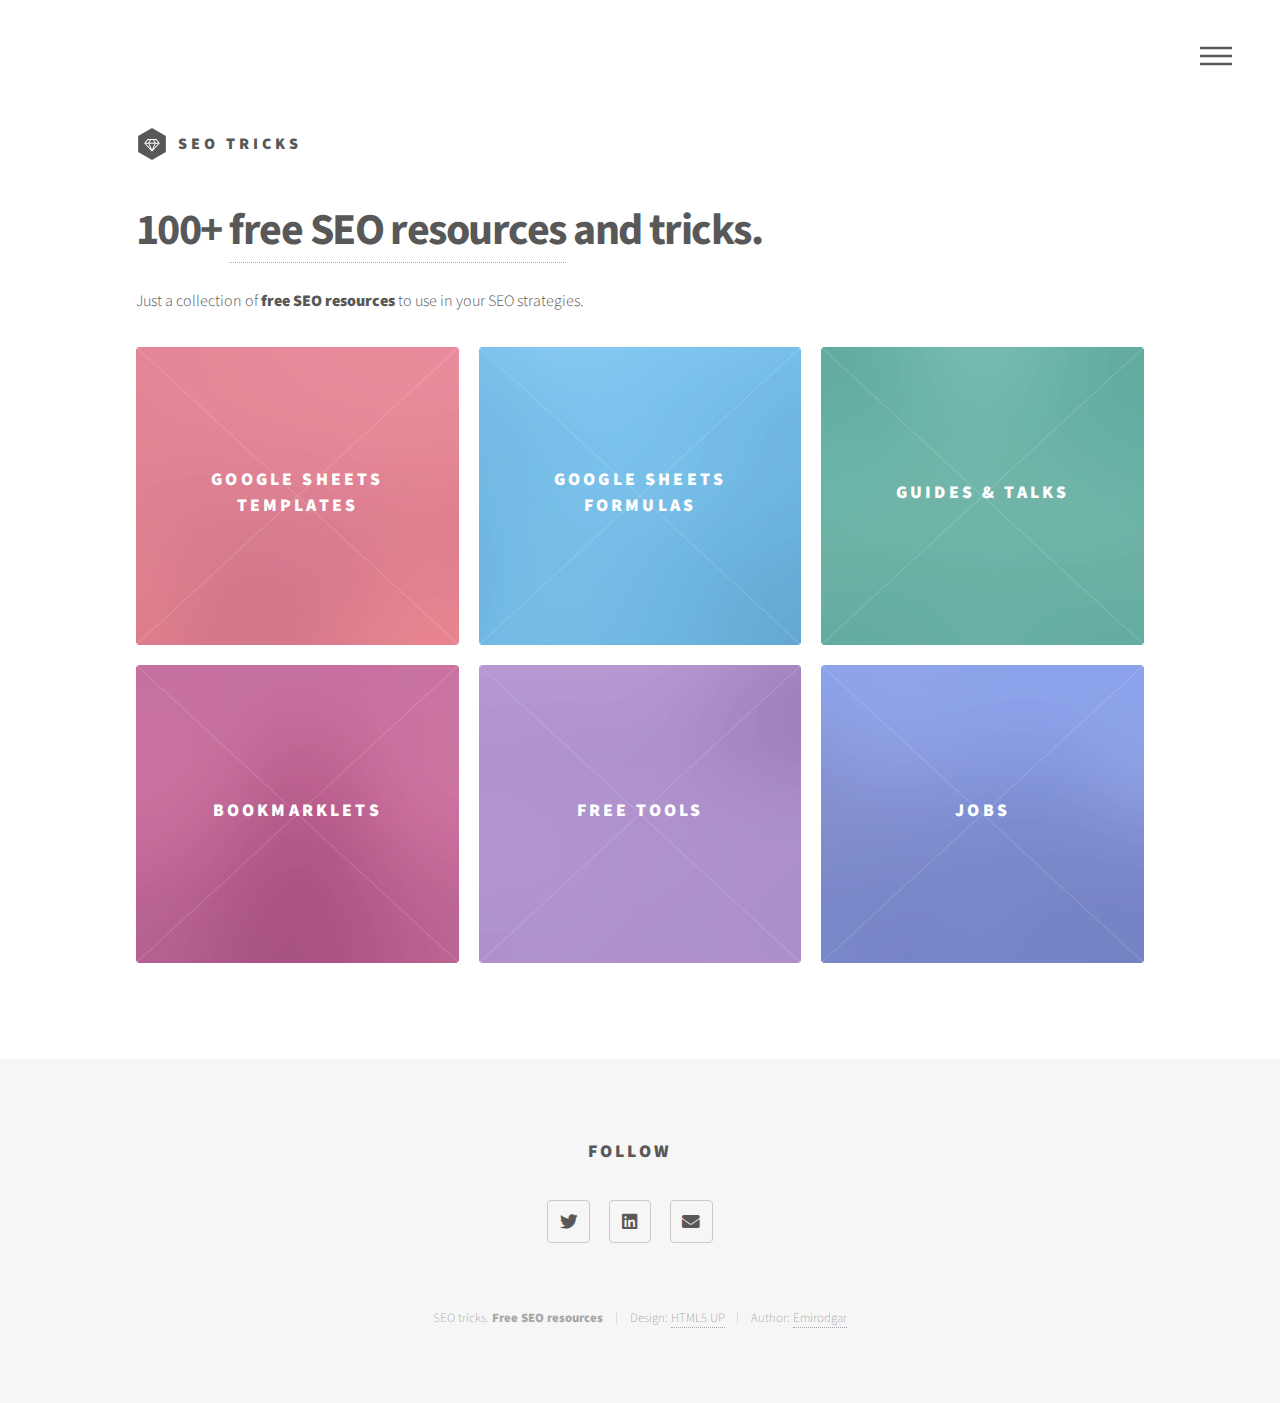
<file: index.html>
<!DOCTYPE HTML>
<!--
	Phantom by HTML5 UP
	html5up.net | @ajlkn
	Free for personal and commercial use under the CCA 3.0 license (html5up.net/license)
-->
<html>
	<head>
		<title>Free SEO resources - SEO tricks</title>
		<meta charset="utf-8" />
		<meta name="viewport" content="width=device-width, initial-scale=1, user-scalable=no" />
		<link rel="stylesheet" href="assets/css/main.css" />
		<noscript><link rel="stylesheet" href="assets/css/noscript.css" /></noscript>
		<link rel="icon" href="images/favicon.png">
		<link rel="canonical" href="https://allseotricks.com" />
	</head>
	<body class="is-preload">
			<div id="wrapper">
					<header id="header">
						<div class="inner">
								<a href="https://allseotricks.com/" class="logo">
									<span class="symbol"><img src="images/logo.svg" alt="" /></span><span class="title">SEO tricks</span>
								</a>
								<nav>
									<ul>
										<li><a href="#menu">Menu</a></li>
									</ul>
								</nav>

						</div>
					</header>

				<!-- Menu -->
					<nav id="menu">
						<h2>Menu</h2>
						<ul>
							<li><a href="https://allseotricks.com/">Home</a></li>
							<li><a href="">Bookmarklets</a></li>
							<li><a href="/templates">Templates</a></li>
							<li><a href="/formulas">Formulas</a></li>
							<li><a href="/guides-and-talks">Guides & Talks</a></li>
							<li><a href="">Tools</a></li>
						</ul>
					</nav>

				<!-- Main -->
					<div id="main">
						<div class="inner">
							<header>
								<h1>100+ <a href="https://allseotricks.com">free SEO resources</a> and tricks.</h1>
								<p>Just a collection of <strong>free SEO resources</strong> to use in your SEO strategies.</p>
							</header>
							<section class="tiles">
								<article class="style1">
									<span class="image">
										<img src="images/pic01.jpg" alt="" />
									</span>
									<a href="/templates">
										<h2>Google Sheets templates</h2>
										<div class="content">
											<p>Google sheets SEO templates ready to be used in any digital project.</p>
										</div>
									</a>
								</article>
								<article class="style2">
									<span class="image">
										<img src="images/pic02.jpg" alt="" />
									</span>
									<a href="formulas">
										<h2>Google Sheets formulas</h2>
										<div class="content">
											<p>Get the most out of your spreadsheets with these formulas.</p>
										</div>
									</a>
								</article>
								<article class="style3">
									<span class="image">
										<img src="images/pic03.jpg" alt="" />
									</span>
									<a href="/guides-and-talks">
										<h2>Guides & Talks</h2>
										<div class="content">
											<p>A great compilation of guides & talks from professional SEOs.</p>
										</div>
									</a>
								</article>
								<article class="style4">
									<span class="image">
										<img src="images/pic04.jpg" alt="" />
									</span>
									<a href="">
										<h2>Bookmarklets</h2>
										<div class="content">
											<p>Sed nisl arcu euismod sit amet nisi lorem etiam dolor veroeros et feugiat.</p>
										</div>
									</a>
								</article>
								<article class="style5">
									<span class="image">
										<img src="images/pic05.jpg" alt="" />
									</span>
									<a href="">
										<h2>Free Tools</h2>
										<div class="content">
											<p>Sed nisl arcu euismod sit amet nisi lorem etiam dolor veroeros et feugiat.</p>
										</div>
									</a>
								</article>
								<article class="style6">
									<span class="image">
										<img src="images/pic06.jpg" alt="" />
									</span>
									<a href="">
										<h2>Jobs</h2>
										<div class="content">
											<p>Sed nisl arcu euismod sit amet nisi lorem etiam dolor veroeros et feugiat.</p>
										</div>
									</a>
								</article>
							</section>
						</div>
					</div>

				<!-- Footer -->
					<footer id="footer">
						<div class="inner">
							<section>
								<h2>Follow</h2>
								<ul class="icons">
									<li><a target="_blank" href="https://twitter.com/emirodgar" class="icon brands style2 fa-twitter"><span class="label">Twitter</span></a></li>
									<li><a target="_blank" href="https://es.linkedin.com/in/emirodgar" class="icon brands style2 fa-linkedin"><span class="label">linkedIn</span></a></li>
									<li><a href="mailto:hola@emirodgar.com" class="icon solid style2 fa-envelope"><span class="label">Email</span></a></li>
								</ul>
							</section>
							<ul class="copyright">
								<li> SEO tricks. <b>Free SEO resources</b> </li><li>Design: <a href="http://html5up.net">HTML5 UP</a> <li>Author: <a href="https://emirodgar.com">Emirodgar</a></li>
							</ul>
						</div>
					</footer>

			</div>

		<!-- Scripts -->
			<script src="assets/js/jquery.min.js"></script>
			<script src="assets/js/browser.min.js"></script>
			<script src="assets/js/breakpoints.min.js"></script>
			<script src="assets/js/util.js"></script>
			<script src="assets/js/main.js"></script>

	</body>
</html>
</file>
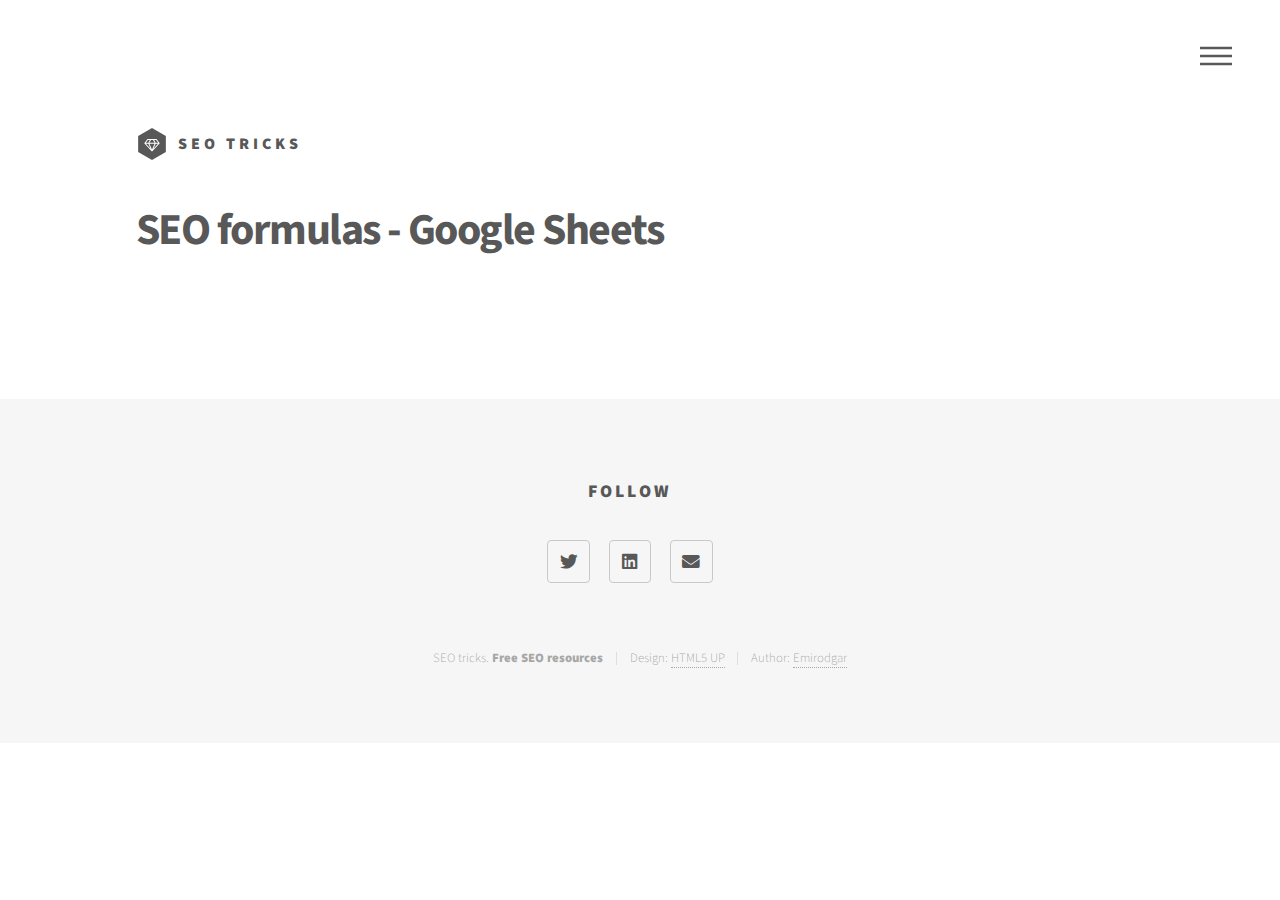
<file: formulas.html>
<!DOCTYPE HTML>
<!--
	Phantom by HTML5 UP
	html5up.net | @ajlkn
	Free for personal and commercial use under the CCA 3.0 license (html5up.net/license)
-->
<html>
	<head>
		<title>SEO formulas - Google Sheet | Free SEO resources</title>
		<meta charset="utf-8" />
		<meta name="viewport" content="width=device-width, initial-scale=1, user-scalable=no" />
		<link rel="stylesheet" href="assets/css/main.css" />
		<noscript><link rel="stylesheet" href="assets/css/noscript.css" /></noscript>
		<link rel="icon" href="images/favicon.png">
		<link rel="canonical" href="https://allseotricks.com/formulas" />
		<script
  src="https://code.jquery.com/jquery-3.4.1.min.js"
  integrity="sha256-CSXorXvZcTkaix6Yvo6HppcZGetbYMGWSFlBw8HfCJo="
  crossorigin="anonymous"></script>
		<script>

		var json = "https://allseotricks.com/json/formulas.json";

		$.getJSON(json, function(data) {

		    var entry = data.feed.entry;
		    $(entry).each(function(){
			    $('.results').append('<h2>'+this.title.$t+'</h2><p>'+this.gsx$description.$t+'</p><pre><code>'+this.gsx$rule.$t+'</code></pre>');
			});
		 });

		</script>
	</head>
	<body class="is-preload">
		<!-- Wrapper -->
			<div id="wrapper">

				<!-- Header -->
					<header id="header">
						<div class="inner">

							<!-- Logo -->
								<a href="https://allseotricks.com" class="logo">
									<span class="symbol"><img src="images/logo.svg" alt="" /></span><span class="title">SEO TRICKS</span>
								</a>

							<!-- Nav -->
								<nav>
									<ul>
										<li><a href="#menu">Menu</a></li>
									</ul>
								</nav>

						</div>
					</header>

				<!-- Menu -->
					<nav id="menu">
						<h2>Menu</h2>
						<ul>
							<li><a href="https://allseotricks.com/">Home</a></li>
							<li><a href="">Bookmarklets</a></li>
							<li><a href="/templates">Templates</a></li>
							<li><a href="/formulas">Formulas</a></li>
							<li><a href="/guides-and-talks">Guides & Talks</a></li>
							<li><a href="">Tools</a></li>
						</ul>
					</nav>

				<!-- Main -->
					<div id="main">
						<div class="inner">
							<h1>SEO formulas - Google Sheets</h1>
							<div class="results"></div>
						</div>
					</div>

				<!-- Footer -->
					<footer id="footer">
						<div class="inner">
							<section>
								<h2>Follow</h2>
								<ul class="icons">
									<li><a target="_blank" href="https://twitter.com/emirodgar" class="icon brands style2 fa-twitter"><span class="label">Twitter</span></a></li>
									<li><a target="_blank" href="https://es.linkedin.com/in/emirodgar" class="icon brands style2 fa-linkedin"><span class="label">linkedIn</span></a></li>
									<li><a href="mailto:hola@emirodgar.com" class="icon solid style2 fa-envelope"><span class="label">Email</span></a></li>
								</ul>
							</section>
							<ul class="copyright">
								<li> SEO tricks. <b>Free SEO resources</b> </li><li>Design: <a href="http://html5up.net">HTML5 UP</a> <li>Author: <a href="https://emirodgar.com">Emirodgar</a></li>
							</ul>
						</div>
					</footer>

			</div>

		<!-- Scripts -->
			<script src="assets/js/jquery.min.js"></script>
			<script src="assets/js/browser.min.js"></script>
			<script src="assets/js/breakpoints.min.js"></script>
			<script src="assets/js/util.js"></script>
			<script src="assets/js/main.js"></script>

	</body>
</html>
</file>
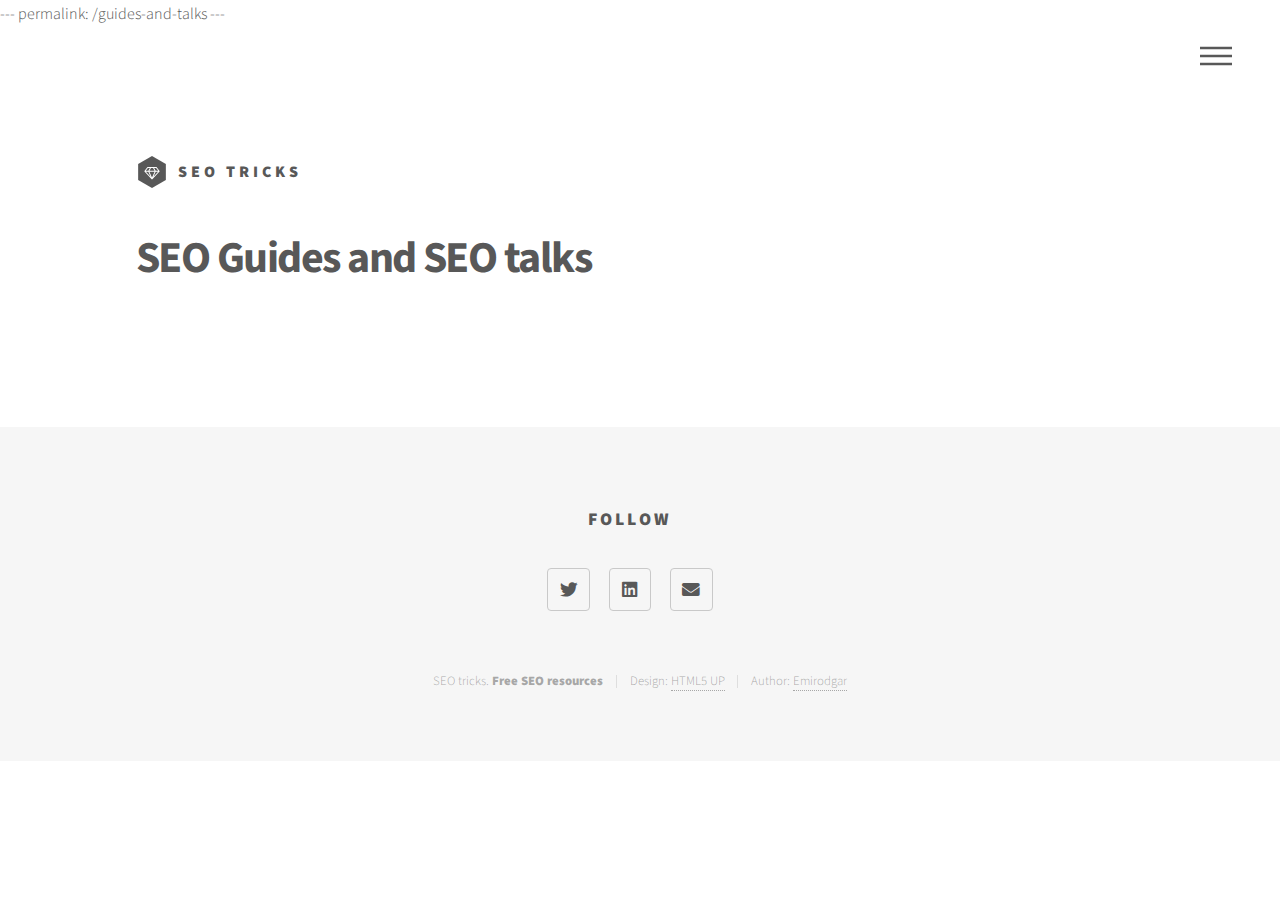
<file: guides.html>
---
permalink: /guides-and-talks
---

<!DOCTYPE HTML>
<html>
	<head>
		<title>SEO Guides and SEO talks | Free SEO resources</title>
		<meta charset="utf-8" />
		<meta name="viewport" content="width=device-width, initial-scale=1, user-scalable=no" />
		<link rel="stylesheet" href="assets/css/main.css" />
		<noscript><link rel="stylesheet" href="assets/css/noscript.css" /></noscript>
		<link rel="icon" href="images/favicon.png">
		<link rel="canonical" href="https://allseotricks.com/guides-and-talks" />
		<script
  src="https://code.jquery.com/jquery-3.4.1.min.js"
  integrity="sha256-CSXorXvZcTkaix6Yvo6HppcZGetbYMGWSFlBw8HfCJo="
  crossorigin="anonymous"></script>
  		<script>

		var json = "https://allseotricks.com/json/guides-talks.json";

		$.getJSON(json, function(data) {

		    var entry = data.feed.entry;
		    $(entry).each(function(){
			    $('.results').append('<h2>'+this.title.$t+'</h2><p>'+this.gsx$description.$t+'</p><p><b>'+this.gsx$author.$t+'</b> - '+this.gsx$date.$t+'</p><ul class="actions"><li><a target="_blank" rel="noopener" href='+this.gsx$link.$t+' class="button small">Link</a></li></ul><hr>');
			});
		 });

		</script>
  		<link rel="icon" href="images/favicon.png">
	</head>
	<body class="is-preload">
		<!-- Wrapper -->
			<div id="wrapper">

				<!-- Header -->
					<header id="header">
						<div class="inner">

							<!-- Logo -->
								<a href="https://allseotricks.com" class="logo">
									<span class="symbol"><img src="images/logo.svg" alt="" /></span><span class="title">SEO TRICKS</span>
								</a>

							<!-- Nav -->
								<nav>
									<ul>
										<li><a href="#menu">Menu</a></li>
									</ul>
								</nav>

						</div>
					</header>

				<!-- Menu -->
					<nav id="menu">
						<h2>Menu</h2>
						<ul>
							<li><a href="https://allseotricks.com/">Home</a></li>
							<li><a href="">Bookmarklets</a></li>
							<li><a href="/templates">Templates</a></li>
							<li><a href="/formulas">Formulas</a></li>
							<li><a href="/guides-and-talks">Guides & Talks</a></li>
							<li><a href="">Tools</a></li>
						</ul>
					</nav>

				<!-- Main -->
					<div id="main">
						<div class="inner">
							<h1>SEO Guides and SEO talks</h1>
							<div class="results"></div>
						</div>
					</div>

				<!-- Footer -->
					<footer id="footer">
						<div class="inner">
							<section>
								<h2>Follow</h2>
								<ul class="icons">
									<li><a target="_blank" href="https://twitter.com/emirodgar" class="icon brands style2 fa-twitter"><span class="label">Twitter</span></a></li>
									<li><a target="_blank" href="https://es.linkedin.com/in/emirodgar" class="icon brands style2 fa-linkedin"><span class="label">linkedIn</span></a></li>
									<li><a href="mailto:hola@emirodgar.com" class="icon solid style2 fa-envelope"><span class="label">Email</span></a></li>
								</ul>
							</section>
							<ul class="copyright">
								<li> SEO tricks. <b>Free SEO resources</b> </li><li>Design: <a href="http://html5up.net">HTML5 UP</a> <li>Author: <a href="https://emirodgar.com">Emirodgar</a></li>
							</ul>
						</div>
					</footer>

			</div>

		<!-- Scripts -->
			<script src="assets/js/jquery.min.js"></script>
			<script src="assets/js/browser.min.js"></script>
			<script src="assets/js/breakpoints.min.js"></script>
			<script src="assets/js/util.js"></script>
			<script src="assets/js/main.js"></script>
	</body>
</html>
</file>
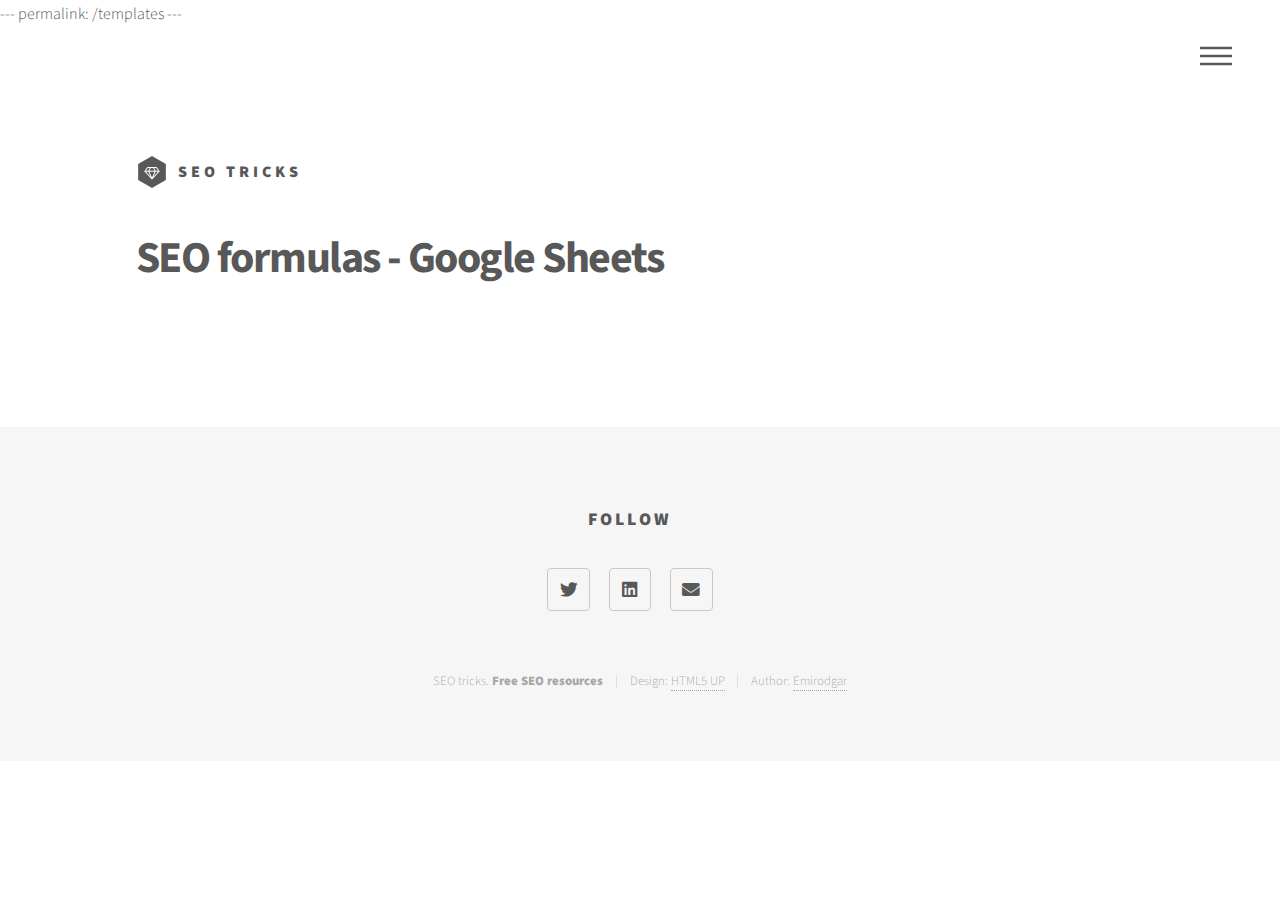
<file: templates.html>
---
permalink: /templates
---

<!DOCTYPE HTML>
<!--
	Phantom by HTML5 UP
	html5up.net | @ajlkn
	Free for personal and commercial use under the CCA 3.0 license (html5up.net/license)
-->
<html>
	<head>
		<title>SEO templates - Google Sheet | Free SEO resources</title>
		<meta charset="utf-8" />
		<meta name="viewport" content="width=device-width, initial-scale=1, user-scalable=no" />
		<link rel="stylesheet" href="assets/css/main.css" />
		<noscript><link rel="stylesheet" href="assets/css/noscript.css" /></noscript>
		<link rel="icon" href="images/favicon.png">
		<link rel="canonical" href="https://allseotricks.com/templates" />
		<script
  src="https://code.jquery.com/jquery-3.4.1.min.js"
  integrity="sha256-CSXorXvZcTkaix6Yvo6HppcZGetbYMGWSFlBw8HfCJo="
  crossorigin="anonymous"></script>
		<script>

		var json = "https://allseotricks.com/json/templates.json";

		$.getJSON(json, function(data) {

		    var entry = data.feed.entry;
		    $(entry).each(function(){
			    $('.results').append('<h2>'+this.title.$t+'</h2><p>'+this.gsx$description.$t+'</p><ul class="actions"><li><a target="_blank" rel="noopener" href='+this.gsx$link.$t+' class="button small">Link</a></li></ul><hr>');
			});
		 });

		</script>
	</head>
	<body class="is-preload">
		<!-- Wrapper -->
			<div id="wrapper">

				<!-- Header -->
					<header id="header">
						<div class="inner">

							<!-- Logo -->
								<a href="https://allseotricks.com" class="logo">
									<span class="symbol"><img src="images/logo.svg" alt="" /></span><span class="title">SEO TRICKS</span>
								</a>

							<!-- Nav -->
								<nav>
									<ul>
										<li><a href="#menu">Menu</a></li>
									</ul>
								</nav>

						</div>
					</header>

				<!-- Menu -->
					<nav id="menu">
						<h2>Menu</h2>
						<ul>
							<li><a href="https://allseotricks.com/">Home</a></li>
							<li><a href="">Bookmarklets</a></li>
							<li><a href="">Templates</a></li>
							<li><a href="/formulas">Formulas</a></li>
							<li><a href="/guides-and-talks">Guides & Talks</a></li>
							<li><a href="">Tools</a></li>
						</ul>
					</nav>

				<!-- Main -->
					<div id="main">
						<div class="inner">
							<h1>SEO formulas - Google Sheets</h1>
							<div class="results"></div>
						</div>
					</div>

				<!-- Footer -->
					<footer id="footer">
						<div class="inner">
							<section>
								<h2>Follow</h2>
								<ul class="icons">
									<li><a target="_blank" href="https://twitter.com/emirodgar" class="icon brands style2 fa-twitter"><span class="label">Twitter</span></a></li>
									<li><a target="_blank" href="https://es.linkedin.com/in/emirodgar" class="icon brands style2 fa-linkedin"><span class="label">linkedIn</span></a></li>
									<li><a href="mailto:hola@emirodgar.com" class="icon solid style2 fa-envelope"><span class="label">Email</span></a></li>
								</ul>
							</section>
							<ul class="copyright">
								<li> SEO tricks. <b>Free SEO resources</b> </li><li>Design: <a href="http://html5up.net">HTML5 UP</a> <li>Author: <a href="https://emirodgar.com">Emirodgar</a></li>
							</ul>
						</div>
					</footer>

			</div>

		<!-- Scripts -->
			<script src="assets/js/jquery.min.js"></script>
			<script src="assets/js/browser.min.js"></script>
			<script src="assets/js/breakpoints.min.js"></script>
			<script src="assets/js/util.js"></script>
			<script src="assets/js/main.js"></script>

	</body>
</html>
</file>
<file: assets/css/noscript.css>
/*
	Phantom by HTML5 UP
	html5up.net | @ajlkn
	Free for personal and commercial use under the CCA 3.0 license (html5up.net/license)
*/

/* Tiles */

	body.is-preload .tiles article {
		-moz-transform: none;
		-webkit-transform: none;
		-ms-transform: none;
		transform: none;
		opacity: 1;
	}
</file>
<file: assets/css/main.css>
@import url(fontawesome-all.min.css);
@import url("https://fonts.googleapis.com/css?family=Source+Sans+Pro:300,700,900");

/*
	Phantom by HTML5 UP
	html5up.net | @ajlkn
	Free for personal and commercial use under the CCA 3.0 license (html5up.net/license)
*/

html, body, div, span, applet, object,
iframe, h1, h2, h3, h4, h5, h6, p, blockquote,
pre, a, abbr, acronym, address, big, cite,
code, del, dfn, em, img, ins, kbd, q, s, samp,
small, strike, strong, sub, sup, tt, var, b,
u, i, center, dl, dt, dd, ol, ul, li, fieldset,
form, label, legend, table, caption, tbody,
tfoot, thead, tr, th, td, article, aside,
canvas, details, embed, figure, figcaption,
footer, header, hgroup, menu, nav, output, ruby,
section, summary, time, mark, audio, video {
	margin: 0;
	padding: 0;
	border: 0;
	font-size: 100%;
	font: inherit;
	vertical-align: baseline;}

article, aside, details, figcaption, figure,
footer, header, hgroup, menu, nav, section {
	display: block;}

body {
	line-height: 1;
}

ol, ul {
	list-style: none;
}

blockquote, q {
	quotes: none;
}

	blockquote:before, blockquote:after, q:before, q:after {
		content: '';
		content: none;
	}

table {
	border-collapse: collapse;
	border-spacing: 0;
}

body {
	-webkit-text-size-adjust: none;
}

mark {
	background-color: transparent;
	color: inherit;
}

input::-moz-focus-inner {
	border: 0;
	padding: 0;
}

input, select, textarea {
	-moz-appearance: none;
	-webkit-appearance: none;
	-ms-appearance: none;
	appearance: none;
}

/* Basic */

	@-ms-viewport {
		width: device-width;
	}

	body {
		-ms-overflow-style: scrollbar;
	}

	@media screen and (max-width: 480px) {

		html, body {
			min-width: 320px;
		}

	}

	html {
		box-sizing: border-box;
	}

	*, *:before, *:after {
		box-sizing: inherit;
	}

	body {
		background: #ffffff;
	}

		body.is-preload *, body.is-preload *:before, body.is-preload *:after {
			-moz-animation: none !important;
			-webkit-animation: none !important;
			-ms-animation: none !important;
			animation: none !important;
			-moz-transition: none !important;
			-webkit-transition: none !important;
			-ms-transition: none !important;
			transition: none !important;
		}

/* Type */

	body, input, select, textarea {
		color: #585858;
		font-family: "Source Sans Pro", Helvetica, sans-serif;
		font-size: 16pt;
		font-weight: 300;
		line-height: 1.75;
	}

		@media screen and (max-width: 1680px) {

			body, input, select, textarea {
				font-size: 14pt;
			}

		}

		@media screen and (max-width: 1280px) {

			body, input, select, textarea {
				font-size: 12pt;
			}

		}

	a {
		-moz-transition: border-bottom-color 0.2s ease, color 0.2s ease;
		-webkit-transition: border-bottom-color 0.2s ease, color 0.2s ease;
		-ms-transition: border-bottom-color 0.2s ease, color 0.2s ease;
		transition: border-bottom-color 0.2s ease, color 0.2s ease;
		text-decoration: none;
		color: #585858;
		border-bottom: dotted 1px rgba(88, 88, 88, 0.5);
	}

		a:hover {
			border-bottom-color: transparent;
			color: #f2849e !important;
		}

	strong, b {
		font-weight: 900;
	}

	em, i {
		font-style: italic;
	}

	p {
		margin: 0 0 2em 0;
	}

	h1 {
		font-size: 2.75em;
		font-weight: 700;
		line-height: 1.3;
		margin: 0 0 1em 0;
		letter-spacing: -0.035em;
	}

		h1 a {
			color: inherit;
		}

		@media screen and (max-width: 736px) {

			h1 {
				font-size: 2em;
				margin: 0 0 1em 0;
			}

		}

		@media screen and (max-width: 360px) {

			h1 {
				font-size: 1.75em;
			}

		}

	h2, h3, h4, h5, h6 {
		font-weight: 900;
		line-height: 1.5;
		margin: 0 0 2em 0;
		text-transform: uppercase;
		letter-spacing: 0.18em;
	}

		h2 a, h3 a, h4 a, h5 a, h6 a {
			color: inherit;
		}

	h2 {
		font-size: 1.1em;
	}

	h3 {
		font-size: 1em;
	}

	h4 {
		font-size: 0.8em;
	}

	h5 {
		font-size: 0.8em;
	}

	h6 {
		font-size: 0.8em;
	}

	@media screen and (max-width: 980px) {

		h1 br, h2 br, h3 br, h4 br, h5 br, h6 br {
			display: none;
		}

	}

	@media screen and (max-width: 736px) {

		h2 {
			font-size: 1em;
		}

		h3 {
			font-size: 0.8em;
		}

	}

	sub {
		font-size: 0.8em;
		position: relative;
		top: 0.5em;
	}

	sup {
		font-size: 0.8em;
		position: relative;
		top: -0.5em;
	}

	blockquote {
		border-left: solid 4px #c9c9c9;
		font-style: italic;
		margin: 0 0 2em 0;
		padding: 0.5em 0 0.5em 2em;
	}

	code {
		background: rgba(144, 144, 144, 0.075);
		border-radius: 4px;
		border: solid 1px #c9c9c9;
		font-family: "Courier New", monospace;
		font-size: 0.9em;
		margin: 0 0.25em;
		padding: 0.25em 0.65em;
	}

	pre {
		-webkit-overflow-scrolling: touch;
		font-family: "Courier New", monospace;
		font-size: 0.9em;
		margin: 0 0 2em 0;
	}

		pre code {
			display: block;
			line-height: 1.75;
			padding: 1em 1.5em;
			overflow-x: auto;
		}

	hr {
		border: 0;
		border-bottom: solid 1px #c9c9c9;
		margin: 2em 0;
	}

		hr.major {
			margin: 3em 0;
		}

	.align-left {
		text-align: left;
	}

	.align-center {
		text-align: center;
	}

	.align-right {
		text-align: right;
	}

/* Row */

	.row {
		display: flex;
		flex-wrap: wrap;
		box-sizing: border-box;
		align-items: stretch;
	}

		.row > * {
			box-sizing: border-box;
		}

		.row.gtr-uniform > * > :last-child {
			margin-bottom: 0;
		}

		.row.aln-left {
			justify-content: flex-start;
		}

		.row.aln-center {
			justify-content: center;
		}

		.row.aln-right {
			justify-content: flex-end;
		}

		.row.aln-top {
			align-items: flex-start;
		}

		.row.aln-middle {
			align-items: center;
		}

		.row.aln-bottom {
			align-items: flex-end;
		}

		.row > .imp {
			order: -1;
		}

		.row > .col-1 {
			width: 8.33333%;
		}

		.row > .off-1 {
			margin-left: 8.33333%;
		}

		.row > .col-2 {
			width: 16.66667%;
		}

		.row > .off-2 {
			margin-left: 16.66667%;
		}

		.row > .col-3 {
			width: 25%;
		}

		.row > .off-3 {
			margin-left: 25%;
		}

		.row > .col-4 {
			width: 33.33333%;
		}

		.row > .off-4 {
			margin-left: 33.33333%;
		}

		.row > .col-5 {
			width: 41.66667%;
		}

		.row > .off-5 {
			margin-left: 41.66667%;
		}

		.row > .col-6 {
			width: 50%;
		}

		.row > .off-6 {
			margin-left: 50%;
		}

		.row > .col-7 {
			width: 58.33333%;
		}

		.row > .off-7 {
			margin-left: 58.33333%;
		}

		.row > .col-8 {
			width: 66.66667%;
		}

		.row > .off-8 {
			margin-left: 66.66667%;
		}

		.row > .col-9 {
			width: 75%;
		}

		.row > .off-9 {
			margin-left: 75%;
		}

		.row > .col-10 {
			width: 83.33333%;
		}

		.row > .off-10 {
			margin-left: 83.33333%;
		}

		.row > .col-11 {
			width: 91.66667%;
		}

		.row > .off-11 {
			margin-left: 91.66667%;
		}

		.row > .col-12 {
			width: 100%;
		}

		.row > .off-12 {
			margin-left: 100%;
		}

		.row.gtr-0 {
			margin-top: 0;
			margin-left: 0em;
		}

			.row.gtr-0 > * {
				padding: 0 0 0 0em;
			}

			.row.gtr-0.gtr-uniform {
				margin-top: 0em;
			}

				.row.gtr-0.gtr-uniform > * {
					padding-top: 0em;
				}

		.row.gtr-25 {
			margin-top: 0;
			margin-left: -0.5em;
		}

			.row.gtr-25 > * {
				padding: 0 0 0 0.5em;
			}

			.row.gtr-25.gtr-uniform {
				margin-top: -0.5em;
			}

				.row.gtr-25.gtr-uniform > * {
					padding-top: 0.5em;
				}

		.row.gtr-50 {
			margin-top: 0;
			margin-left: -1em;
		}

			.row.gtr-50 > * {
				padding: 0 0 0 1em;
			}

			.row.gtr-50.gtr-uniform {
				margin-top: -1em;
			}

				.row.gtr-50.gtr-uniform > * {
					padding-top: 1em;
				}

		.row {
			margin-top: 0;
			margin-left: -2em;
		}

			.row > * {
				padding: 0 0 0 2em;
			}

			.row.gtr-uniform {
				margin-top: -2em;
			}

				.row.gtr-uniform > * {
					padding-top: 2em;
				}

		.row.gtr-150 {
			margin-top: 0;
			margin-left: -3em;
		}

			.row.gtr-150 > * {
				padding: 0 0 0 3em;
			}

			.row.gtr-150.gtr-uniform {
				margin-top: -3em;
			}

				.row.gtr-150.gtr-uniform > * {
					padding-top: 3em;
				}

		.row.gtr-200 {
			margin-top: 0;
			margin-left: -4em;
		}

			.row.gtr-200 > * {
				padding: 0 0 0 4em;
			}

			.row.gtr-200.gtr-uniform {
				margin-top: -4em;
			}

				.row.gtr-200.gtr-uniform > * {
					padding-top: 4em;
				}

		@media screen and (max-width: 1680px) {

			.row {
				display: flex;
				flex-wrap: wrap;
				box-sizing: border-box;
				align-items: stretch;
			}

				.row > * {
					box-sizing: border-box;
				}

				.row.gtr-uniform > * > :last-child {
					margin-bottom: 0;
				}

				.row.aln-left {
					justify-content: flex-start;
				}

				.row.aln-center {
					justify-content: center;
				}

				.row.aln-right {
					justify-content: flex-end;
				}

				.row.aln-top {
					align-items: flex-start;
				}

				.row.aln-middle {
					align-items: center;
				}

				.row.aln-bottom {
					align-items: flex-end;
				}

				.row > .imp-xlarge {
					order: -1;
				}

				.row > .col-1-xlarge {
					width: 8.33333%;
				}

				.row > .off-1-xlarge {
					margin-left: 8.33333%;
				}

				.row > .col-2-xlarge {
					width: 16.66667%;
				}

				.row > .off-2-xlarge {
					margin-left: 16.66667%;
				}

				.row > .col-3-xlarge {
					width: 25%;
				}

				.row > .off-3-xlarge {
					margin-left: 25%;
				}

				.row > .col-4-xlarge {
					width: 33.33333%;
				}

				.row > .off-4-xlarge {
					margin-left: 33.33333%;
				}

				.row > .col-5-xlarge {
					width: 41.66667%;
				}

				.row > .off-5-xlarge {
					margin-left: 41.66667%;
				}

				.row > .col-6-xlarge {
					width: 50%;
				}

				.row > .off-6-xlarge {
					margin-left: 50%;
				}

				.row > .col-7-xlarge {
					width: 58.33333%;
				}

				.row > .off-7-xlarge {
					margin-left: 58.33333%;
				}

				.row > .col-8-xlarge {
					width: 66.66667%;
				}

				.row > .off-8-xlarge {
					margin-left: 66.66667%;
				}

				.row > .col-9-xlarge {
					width: 75%;
				}

				.row > .off-9-xlarge {
					margin-left: 75%;
				}

				.row > .col-10-xlarge {
					width: 83.33333%;
				}

				.row > .off-10-xlarge {
					margin-left: 83.33333%;
				}

				.row > .col-11-xlarge {
					width: 91.66667%;
				}

				.row > .off-11-xlarge {
					margin-left: 91.66667%;
				}

				.row > .col-12-xlarge {
					width: 100%;
				}

				.row > .off-12-xlarge {
					margin-left: 100%;
				}

				.row.gtr-0 {
					margin-top: 0;
					margin-left: 0em;
				}

					.row.gtr-0 > * {
						padding: 0 0 0 0em;
					}

					.row.gtr-0.gtr-uniform {
						margin-top: 0em;
					}

						.row.gtr-0.gtr-uniform > * {
							padding-top: 0em;
						}

				.row.gtr-25 {
					margin-top: 0;
					margin-left: -0.5em;
				}

					.row.gtr-25 > * {
						padding: 0 0 0 0.5em;
					}

					.row.gtr-25.gtr-uniform {
						margin-top: -0.5em;
					}

						.row.gtr-25.gtr-uniform > * {
							padding-top: 0.5em;
						}

				.row.gtr-50 {
					margin-top: 0;
					margin-left: -1em;
				}

					.row.gtr-50 > * {
						padding: 0 0 0 1em;
					}

					.row.gtr-50.gtr-uniform {
						margin-top: -1em;
					}

						.row.gtr-50.gtr-uniform > * {
							padding-top: 1em;
						}

				.row {
					margin-top: 0;
					margin-left: -2em;
				}

					.row > * {
						padding: 0 0 0 2em;
					}

					.row.gtr-uniform {
						margin-top: -2em;
					}

						.row.gtr-uniform > * {
							padding-top: 2em;
						}

				.row.gtr-150 {
					margin-top: 0;
					margin-left: -3em;
				}

					.row.gtr-150 > * {
						padding: 0 0 0 3em;
					}

					.row.gtr-150.gtr-uniform {
						margin-top: -3em;
					}

						.row.gtr-150.gtr-uniform > * {
							padding-top: 3em;
						}

				.row.gtr-200 {
					margin-top: 0;
					margin-left: -4em;
				}

					.row.gtr-200 > * {
						padding: 0 0 0 4em;
					}

					.row.gtr-200.gtr-uniform {
						margin-top: -4em;
					}

						.row.gtr-200.gtr-uniform > * {
							padding-top: 4em;
						}

		}

		@media screen and (max-width: 1280px) {

			.row {
				display: flex;
				flex-wrap: wrap;
				box-sizing: border-box;
				align-items: stretch;
			}

				.row > * {
					box-sizing: border-box;
				}

				.row.gtr-uniform > * > :last-child {
					margin-bottom: 0;
				}

				.row.aln-left {
					justify-content: flex-start;
				}

				.row.aln-center {
					justify-content: center;
				}

				.row.aln-right {
					justify-content: flex-end;
				}

				.row.aln-top {
					align-items: flex-start;
				}

				.row.aln-middle {
					align-items: center;
				}

				.row.aln-bottom {
					align-items: flex-end;
				}

				.row > .imp-large {
					order: -1;
				}

				.row > .col-1-large {
					width: 8.33333%;
				}

				.row > .off-1-large {
					margin-left: 8.33333%;
				}

				.row > .col-2-large {
					width: 16.66667%;
				}

				.row > .off-2-large {
					margin-left: 16.66667%;
				}

				.row > .col-3-large {
					width: 25%;
				}

				.row > .off-3-large {
					margin-left: 25%;
				}

				.row > .col-4-large {
					width: 33.33333%;
				}

				.row > .off-4-large {
					margin-left: 33.33333%;
				}

				.row > .col-5-large {
					width: 41.66667%;
				}

				.row > .off-5-large {
					margin-left: 41.66667%;
				}

				.row > .col-6-large {
					width: 50%;
				}

				.row > .off-6-large {
					margin-left: 50%;
				}

				.row > .col-7-large {
					width: 58.33333%;
				}

				.row > .off-7-large {
					margin-left: 58.33333%;
				}

				.row > .col-8-large {
					width: 66.66667%;
				}

				.row > .off-8-large {
					margin-left: 66.66667%;
				}

				.row > .col-9-large {
					width: 75%;
				}

				.row > .off-9-large {
					margin-left: 75%;
				}

				.row > .col-10-large {
					width: 83.33333%;
				}

				.row > .off-10-large {
					margin-left: 83.33333%;
				}

				.row > .col-11-large {
					width: 91.66667%;
				}

				.row > .off-11-large {
					margin-left: 91.66667%;
				}

				.row > .col-12-large {
					width: 100%;
				}

				.row > .off-12-large {
					margin-left: 100%;
				}

				.row.gtr-0 {
					margin-top: 0;
					margin-left: 0em;
				}

					.row.gtr-0 > * {
						padding: 0 0 0 0em;
					}

					.row.gtr-0.gtr-uniform {
						margin-top: 0em;
					}

						.row.gtr-0.gtr-uniform > * {
							padding-top: 0em;
						}

				.row.gtr-25 {
					margin-top: 0;
					margin-left: -0.5em;
				}

					.row.gtr-25 > * {
						padding: 0 0 0 0.5em;
					}

					.row.gtr-25.gtr-uniform {
						margin-top: -0.5em;
					}

						.row.gtr-25.gtr-uniform > * {
							padding-top: 0.5em;
						}

				.row.gtr-50 {
					margin-top: 0;
					margin-left: -1em;
				}

					.row.gtr-50 > * {
						padding: 0 0 0 1em;
					}

					.row.gtr-50.gtr-uniform {
						margin-top: -1em;
					}

						.row.gtr-50.gtr-uniform > * {
							padding-top: 1em;
						}

				.row {
					margin-top: 0;
					margin-left: -2em;
				}

					.row > * {
						padding: 0 0 0 2em;
					}

					.row.gtr-uniform {
						margin-top: -2em;
					}

						.row.gtr-uniform > * {
							padding-top: 2em;
						}

				.row.gtr-150 {
					margin-top: 0;
					margin-left: -3em;
				}

					.row.gtr-150 > * {
						padding: 0 0 0 3em;
					}

					.row.gtr-150.gtr-uniform {
						margin-top: -3em;
					}

						.row.gtr-150.gtr-uniform > * {
							padding-top: 3em;
						}

				.row.gtr-200 {
					margin-top: 0;
					margin-left: -4em;
				}

					.row.gtr-200 > * {
						padding: 0 0 0 4em;
					}

					.row.gtr-200.gtr-uniform {
						margin-top: -4em;
					}

						.row.gtr-200.gtr-uniform > * {
							padding-top: 4em;
						}

		}

		@media screen and (max-width: 980px) {

			.row {
				display: flex;
				flex-wrap: wrap;
				box-sizing: border-box;
				align-items: stretch;
			}

				.row > * {
					box-sizing: border-box;
				}

				.row.gtr-uniform > * > :last-child {
					margin-bottom: 0;
				}

				.row.aln-left {
					justify-content: flex-start;
				}

				.row.aln-center {
					justify-content: center;
				}

				.row.aln-right {
					justify-content: flex-end;
				}

				.row.aln-top {
					align-items: flex-start;
				}

				.row.aln-middle {
					align-items: center;
				}

				.row.aln-bottom {
					align-items: flex-end;
				}

				.row > .imp-medium {
					order: -1;
				}

				.row > .col-1-medium {
					width: 8.33333%;
				}

				.row > .off-1-medium {
					margin-left: 8.33333%;
				}

				.row > .col-2-medium {
					width: 16.66667%;
				}

				.row > .off-2-medium {
					margin-left: 16.66667%;
				}

				.row > .col-3-medium {
					width: 25%;
				}

				.row > .off-3-medium {
					margin-left: 25%;
				}

				.row > .col-4-medium {
					width: 33.33333%;
				}

				.row > .off-4-medium {
					margin-left: 33.33333%;
				}

				.row > .col-5-medium {
					width: 41.66667%;
				}

				.row > .off-5-medium {
					margin-left: 41.66667%;
				}

				.row > .col-6-medium {
					width: 50%;
				}

				.row > .off-6-medium {
					margin-left: 50%;
				}

				.row > .col-7-medium {
					width: 58.33333%;
				}

				.row > .off-7-medium {
					margin-left: 58.33333%;
				}

				.row > .col-8-medium {
					width: 66.66667%;
				}

				.row > .off-8-medium {
					margin-left: 66.66667%;
				}

				.row > .col-9-medium {
					width: 75%;
				}

				.row > .off-9-medium {
					margin-left: 75%;
				}

				.row > .col-10-medium {
					width: 83.33333%;
				}

				.row > .off-10-medium {
					margin-left: 83.33333%;
				}

				.row > .col-11-medium {
					width: 91.66667%;
				}

				.row > .off-11-medium {
					margin-left: 91.66667%;
				}

				.row > .col-12-medium {
					width: 100%;
				}

				.row > .off-12-medium {
					margin-left: 100%;
				}

				.row.gtr-0 {
					margin-top: 0;
					margin-left: 0em;
				}

					.row.gtr-0 > * {
						padding: 0 0 0 0em;
					}

					.row.gtr-0.gtr-uniform {
						margin-top: 0em;
					}

						.row.gtr-0.gtr-uniform > * {
							padding-top: 0em;
						}

				.row.gtr-25 {
					margin-top: 0;
					margin-left: -0.375em;
				}

					.row.gtr-25 > * {
						padding: 0 0 0 0.375em;
					}

					.row.gtr-25.gtr-uniform {
						margin-top: -0.375em;
					}

						.row.gtr-25.gtr-uniform > * {
							padding-top: 0.375em;
						}

				.row.gtr-50 {
					margin-top: 0;
					margin-left: -0.75em;
				}

					.row.gtr-50 > * {
						padding: 0 0 0 0.75em;
					}

					.row.gtr-50.gtr-uniform {
						margin-top: -0.75em;
					}

						.row.gtr-50.gtr-uniform > * {
							padding-top: 0.75em;
						}

				.row {
					margin-top: 0;
					margin-left: -1.5em;
				}

					.row > * {
						padding: 0 0 0 1.5em;
					}

					.row.gtr-uniform {
						margin-top: -1.5em;
					}

						.row.gtr-uniform > * {
							padding-top: 1.5em;
						}

				.row.gtr-150 {
					margin-top: 0;
					margin-left: -2.25em;
				}

					.row.gtr-150 > * {
						padding: 0 0 0 2.25em;
					}

					.row.gtr-150.gtr-uniform {
						margin-top: -2.25em;
					}

						.row.gtr-150.gtr-uniform > * {
							padding-top: 2.25em;
						}

				.row.gtr-200 {
					margin-top: 0;
					margin-left: -3em;
				}

					.row.gtr-200 > * {
						padding: 0 0 0 3em;
					}

					.row.gtr-200.gtr-uniform {
						margin-top: -3em;
					}

						.row.gtr-200.gtr-uniform > * {
							padding-top: 3em;
						}

		}

		@media screen and (max-width: 736px) {

			.row {
				display: flex;
				flex-wrap: wrap;
				box-sizing: border-box;
				align-items: stretch;
			}

				.row > * {
					box-sizing: border-box;
				}

				.row.gtr-uniform > * > :last-child {
					margin-bottom: 0;
				}

				.row.aln-left {
					justify-content: flex-start;
				}

				.row.aln-center {
					justify-content: center;
				}

				.row.aln-right {
					justify-content: flex-end;
				}

				.row.aln-top {
					align-items: flex-start;
				}

				.row.aln-middle {
					align-items: center;
				}

				.row.aln-bottom {
					align-items: flex-end;
				}

				.row > .imp-small {
					order: -1;
				}

				.row > .col-1-small {
					width: 8.33333%;
				}

				.row > .off-1-small {
					margin-left: 8.33333%;
				}

				.row > .col-2-small {
					width: 16.66667%;
				}

				.row > .off-2-small {
					margin-left: 16.66667%;
				}

				.row > .col-3-small {
					width: 25%;
				}

				.row > .off-3-small {
					margin-left: 25%;
				}

				.row > .col-4-small {
					width: 33.33333%;
				}

				.row > .off-4-small {
					margin-left: 33.33333%;
				}

				.row > .col-5-small {
					width: 41.66667%;
				}

				.row > .off-5-small {
					margin-left: 41.66667%;
				}

				.row > .col-6-small {
					width: 50%;
				}

				.row > .off-6-small {
					margin-left: 50%;
				}

				.row > .col-7-small {
					width: 58.33333%;
				}

				.row > .off-7-small {
					margin-left: 58.33333%;
				}

				.row > .col-8-small {
					width: 66.66667%;
				}

				.row > .off-8-small {
					margin-left: 66.66667%;
				}

				.row > .col-9-small {
					width: 75%;
				}

				.row > .off-9-small {
					margin-left: 75%;
				}

				.row > .col-10-small {
					width: 83.33333%;
				}

				.row > .off-10-small {
					margin-left: 83.33333%;
				}

				.row > .col-11-small {
					width: 91.66667%;
				}

				.row > .off-11-small {
					margin-left: 91.66667%;
				}

				.row > .col-12-small {
					width: 100%;
				}

				.row > .off-12-small {
					margin-left: 100%;
				}

				.row.gtr-0 {
					margin-top: 0;
					margin-left: 0em;
				}

					.row.gtr-0 > * {
						padding: 0 0 0 0em;
					}

					.row.gtr-0.gtr-uniform {
						margin-top: 0em;
					}

						.row.gtr-0.gtr-uniform > * {
							padding-top: 0em;
						}

				.row.gtr-25 {
					margin-top: 0;
					margin-left: -0.25em;
				}

					.row.gtr-25 > * {
						padding: 0 0 0 0.25em;
					}

					.row.gtr-25.gtr-uniform {
						margin-top: -0.25em;
					}

						.row.gtr-25.gtr-uniform > * {
							padding-top: 0.25em;
						}

				.row.gtr-50 {
					margin-top: 0;
					margin-left: -0.5em;
				}

					.row.gtr-50 > * {
						padding: 0 0 0 0.5em;
					}

					.row.gtr-50.gtr-uniform {
						margin-top: -0.5em;
					}

						.row.gtr-50.gtr-uniform > * {
							padding-top: 0.5em;
						}

				.row {
					margin-top: 0;
					margin-left: -1em;
				}

					.row > * {
						padding: 0 0 0 1em;
					}

					.row.gtr-uniform {
						margin-top: -1em;
					}

						.row.gtr-uniform > * {
							padding-top: 1em;
						}

				.row.gtr-150 {
					margin-top: 0;
					margin-left: -1.5em;
				}

					.row.gtr-150 > * {
						padding: 0 0 0 1.5em;
					}

					.row.gtr-150.gtr-uniform {
						margin-top: -1.5em;
					}

						.row.gtr-150.gtr-uniform > * {
							padding-top: 1.5em;
						}

				.row.gtr-200 {
					margin-top: 0;
					margin-left: -2em;
				}

					.row.gtr-200 > * {
						padding: 0 0 0 2em;
					}

					.row.gtr-200.gtr-uniform {
						margin-top: -2em;
					}

						.row.gtr-200.gtr-uniform > * {
							padding-top: 2em;
						}

		}

		@media screen and (max-width: 480px) {

			.row {
				display: flex;
				flex-wrap: wrap;
				box-sizing: border-box;
				align-items: stretch;
			}

				.row > * {
					box-sizing: border-box;
				}

				.row.gtr-uniform > * > :last-child {
					margin-bottom: 0;
				}

				.row.aln-left {
					justify-content: flex-start;
				}

				.row.aln-center {
					justify-content: center;
				}

				.row.aln-right {
					justify-content: flex-end;
				}

				.row.aln-top {
					align-items: flex-start;
				}

				.row.aln-middle {
					align-items: center;
				}

				.row.aln-bottom {
					align-items: flex-end;
				}

				.row > .imp-xsmall {
					order: -1;
				}

				.row > .col-1-xsmall {
					width: 8.33333%;
				}

				.row > .off-1-xsmall {
					margin-left: 8.33333%;
				}

				.row > .col-2-xsmall {
					width: 16.66667%;
				}

				.row > .off-2-xsmall {
					margin-left: 16.66667%;
				}

				.row > .col-3-xsmall {
					width: 25%;
				}

				.row > .off-3-xsmall {
					margin-left: 25%;
				}

				.row > .col-4-xsmall {
					width: 33.33333%;
				}

				.row > .off-4-xsmall {
					margin-left: 33.33333%;
				}

				.row > .col-5-xsmall {
					width: 41.66667%;
				}

				.row > .off-5-xsmall {
					margin-left: 41.66667%;
				}

				.row > .col-6-xsmall {
					width: 50%;
				}

				.row > .off-6-xsmall {
					margin-left: 50%;
				}

				.row > .col-7-xsmall {
					width: 58.33333%;
				}

				.row > .off-7-xsmall {
					margin-left: 58.33333%;
				}

				.row > .col-8-xsmall {
					width: 66.66667%;
				}

				.row > .off-8-xsmall {
					margin-left: 66.66667%;
				}

				.row > .col-9-xsmall {
					width: 75%;
				}

				.row > .off-9-xsmall {
					margin-left: 75%;
				}

				.row > .col-10-xsmall {
					width: 83.33333%;
				}

				.row > .off-10-xsmall {
					margin-left: 83.33333%;
				}

				.row > .col-11-xsmall {
					width: 91.66667%;
				}

				.row > .off-11-xsmall {
					margin-left: 91.66667%;
				}

				.row > .col-12-xsmall {
					width: 100%;
				}

				.row > .off-12-xsmall {
					margin-left: 100%;
				}

				.row.gtr-0 {
					margin-top: 0;
					margin-left: 0em;
				}

					.row.gtr-0 > * {
						padding: 0 0 0 0em;
					}

					.row.gtr-0.gtr-uniform {
						margin-top: 0em;
					}

						.row.gtr-0.gtr-uniform > * {
							padding-top: 0em;
						}

				.row.gtr-25 {
					margin-top: 0;
					margin-left: -0.25em;
				}

					.row.gtr-25 > * {
						padding: 0 0 0 0.25em;
					}

					.row.gtr-25.gtr-uniform {
						margin-top: -0.25em;
					}

						.row.gtr-25.gtr-uniform > * {
							padding-top: 0.25em;
						}

				.row.gtr-50 {
					margin-top: 0;
					margin-left: -0.5em;
				}

					.row.gtr-50 > * {
						padding: 0 0 0 0.5em;
					}

					.row.gtr-50.gtr-uniform {
						margin-top: -0.5em;
					}

						.row.gtr-50.gtr-uniform > * {
							padding-top: 0.5em;
						}

				.row {
					margin-top: 0;
					margin-left: -1em;
				}

					.row > * {
						padding: 0 0 0 1em;
					}

					.row.gtr-uniform {
						margin-top: -1em;
					}

						.row.gtr-uniform > * {
							padding-top: 1em;
						}

				.row.gtr-150 {
					margin-top: 0;
					margin-left: -1.5em;
				}

					.row.gtr-150 > * {
						padding: 0 0 0 1.5em;
					}

					.row.gtr-150.gtr-uniform {
						margin-top: -1.5em;
					}

						.row.gtr-150.gtr-uniform > * {
							padding-top: 1.5em;
						}

				.row.gtr-200 {
					margin-top: 0;
					margin-left: -2em;
				}

					.row.gtr-200 > * {
						padding: 0 0 0 2em;
					}

					.row.gtr-200.gtr-uniform {
						margin-top: -2em;
					}

						.row.gtr-200.gtr-uniform > * {
							padding-top: 2em;
						}

		}

/* Section/Article */

	section.special, article.special {
		text-align: center;
	}

	header p {
		margin-top: -1em;
	}

	@media screen and (max-width: 736px) {

		header p {
			margin-top: 0;
		}

	}

/* Icon */

	.icon {
		text-decoration: none;
		border-bottom: none;
		position: relative;
	}

		.icon:before {
			-moz-osx-font-smoothing: grayscale;
			-webkit-font-smoothing: antialiased;
			display: inline-block;
			font-style: normal;
			font-variant: normal;
			text-rendering: auto;
			line-height: 1;
			text-transform: none !important;
			font-family: 'Font Awesome 5 Free';
			font-weight: 400;
		}

		.icon > .label {
			display: none;
		}

		.icon:before {
			line-height: inherit;
		}

		.icon.solid:before {
			font-weight: 900;
		}

		.icon.brands:before {
			font-family: 'Font Awesome 5 Brands';
		}

		.icon.style2 {
			-moz-transition: background-color 0.2s ease-in-out, color 0.2s ease-in-out, border-color 0.2s ease-in-out;
			-webkit-transition: background-color 0.2s ease-in-out, color 0.2s ease-in-out, border-color 0.2s ease-in-out;
			-ms-transition: background-color 0.2s ease-in-out, color 0.2s ease-in-out, border-color 0.2s ease-in-out;
			transition: background-color 0.2s ease-in-out, color 0.2s ease-in-out, border-color 0.2s ease-in-out;
			background-color: transparent;
			border: solid 1px #c9c9c9;
			border-radius: 4px;
			width: 2.65em;
			height: 2.65em;
			display: inline-block;
			text-align: center;
			line-height: 2.65em;
			color: inherit;
		}

			.icon.style2:before {
				font-size: 1.1em;
			}

			.icon.style2:hover {
				color: #f2849e;
				border-color: #f2849e;
			}

			.icon.style2:active {
				background-color: rgba(242, 132, 158, 0.1);
			}

/* List */

	ol {
		list-style: decimal;
		margin: 0 0 2em 0;
		padding-left: 1.25em;
	}

		ol li {
			padding-left: 0.25em;
		}

	ul {
		list-style: disc;
		margin: 0 0 2em 0;
		padding-left: 1em;
	}

		ul li {
			padding-left: 0.5em;
		}

		ul.alt {
			list-style: none;
			padding-left: 0;
		}

			ul.alt li {
				border-top: solid 1px #c9c9c9;
				padding: 0.5em 0;
			}

				ul.alt li:first-child {
					border-top: 0;
					padding-top: 0;
				}

	dl {
		margin: 0 0 2em 0;
	}

		dl dt {
			display: block;
			font-weight: 900;
			margin: 0 0 1em 0;
		}

		dl dd {
			margin-left: 2em;
		}

/* Actions */

	ul.actions {
		display: -moz-flex;
		display: -webkit-flex;
		display: -ms-flex;
		display: flex;
		cursor: default;
		list-style: none;
		margin-left: -1em;
		padding-left: 0;
	}

		ul.actions li {
			padding: 0 0 0 1em;
			vertical-align: middle;
		}

		ul.actions.special {
			-moz-justify-content: center;
			-webkit-justify-content: center;
			-ms-justify-content: center;
			justify-content: center;
			width: 100%;
			margin-left: 0;
		}

			ul.actions.special li:first-child {
				padding-left: 0;
			}

		ul.actions.stacked {
			-moz-flex-direction: column;
			-webkit-flex-direction: column;
			-ms-flex-direction: column;
			flex-direction: column;
			margin-left: 0;
		}

			ul.actions.stacked li {
				padding: 1.3em 0 0 0;
			}

				ul.actions.stacked li:first-child {
					padding-top: 0;
				}

		ul.actions.fit {
			width: calc(100% + 1em);
		}

			ul.actions.fit li {
				-moz-flex-grow: 1;
				-webkit-flex-grow: 1;
				-ms-flex-grow: 1;
				flex-grow: 1;
				-moz-flex-shrink: 1;
				-webkit-flex-shrink: 1;
				-ms-flex-shrink: 1;
				flex-shrink: 1;
				width: 100%;
			}

				ul.actions.fit li > * {
					width: 100%;
				}

			ul.actions.fit.stacked {
				width: 100%;
			}

		@media screen and (max-width: 480px) {

			ul.actions:not(.fixed) {
				-moz-flex-direction: column;
				-webkit-flex-direction: column;
				-ms-flex-direction: column;
				flex-direction: column;
				margin-left: 0;
				width: 100% !important;
			}

				ul.actions:not(.fixed) li {
					-moz-flex-grow: 1;
					-webkit-flex-grow: 1;
					-ms-flex-grow: 1;
					flex-grow: 1;
					-moz-flex-shrink: 1;
					-webkit-flex-shrink: 1;
					-ms-flex-shrink: 1;
					flex-shrink: 1;
					padding: 1em 0 0 0;
					text-align: center;
					width: 100%;
				}

					ul.actions:not(.fixed) li > * {
						width: 100%;
					}

					ul.actions:not(.fixed) li:first-child {
						padding-top: 0;
					}

					ul.actions:not(.fixed) li input[type="submit"],
					ul.actions:not(.fixed) li input[type="reset"],
					ul.actions:not(.fixed) li input[type="button"],
					ul.actions:not(.fixed) li button,
					ul.actions:not(.fixed) li .button {
						width: 100%;
					}

						ul.actions:not(.fixed) li input[type="submit"].icon:before,
						ul.actions:not(.fixed) li input[type="reset"].icon:before,
						ul.actions:not(.fixed) li input[type="button"].icon:before,
						ul.actions:not(.fixed) li button.icon:before,
						ul.actions:not(.fixed) li .button.icon:before {
							margin-left: -0.5rem;
						}

		}

/* Icons */

	ul.icons {
		cursor: default;
		list-style: none;
		padding-left: 0;
		margin: -1em 0 2em -1em;
	}

		ul.icons li {
			display: inline-block;
			padding: 1em 0 0 1em;
		}

/* Form */

	form {
		margin: 0 0 2em 0;
		overflow-x: hidden;
	}

		form > :last-child {
			margin-bottom: 0;
		}

		form > .fields {
			display: -moz-flex;
			display: -webkit-flex;
			display: -ms-flex;
			display: flex;
			-moz-flex-wrap: wrap;
			-webkit-flex-wrap: wrap;
			-ms-flex-wrap: wrap;
			flex-wrap: wrap;
			width: calc(100% + 3em);
			margin: -1.5em 0 2em -1.5em;
		}

			form > .fields > .field {
				-moz-flex-grow: 0;
				-webkit-flex-grow: 0;
				-ms-flex-grow: 0;
				flex-grow: 0;
				-moz-flex-shrink: 0;
				-webkit-flex-shrink: 0;
				-ms-flex-shrink: 0;
				flex-shrink: 0;
				padding: 1.5em 0 0 1.5em;
				width: calc(100% - 1.5em);
			}

				form > .fields > .field.half {
					width: calc(50% - 0.75em);
				}

				form > .fields > .field.third {
					width: calc(100%/3 - 0.5em);
				}

				form > .fields > .field.quarter {
					width: calc(25% - 0.375em);
				}

		@media screen and (max-width: 480px) {

			form > .fields {
				width: calc(100% + 3em);
				margin: -1.5em 0 2em -1.5em;
			}

				form > .fields > .field {
					padding: 1.5em 0 0 1.5em;
					width: calc(100% - 1.5em);
				}

					form > .fields > .field.half {
						width: calc(100% - 1.5em);
					}

					form > .fields > .field.third {
						width: calc(100% - 1.5em);
					}

					form > .fields > .field.quarter {
						width: calc(100% - 1.5em);
					}

		}

	label {
		display: block;
		font-size: 0.9em;
		font-weight: 900;
		margin: 0 0 1em 0;
	}

	input[type="text"],
	input[type="password"],
	input[type="email"],
	input[type="tel"],
	select,
	textarea {
		-moz-appearance: none;
		-webkit-appearance: none;
		-ms-appearance: none;
		appearance: none;
		background-color: transparent;
		border: none;
		border-radius: 0;
		border-bottom: solid 1px #c9c9c9;
		color: inherit;
		display: block;
		outline: 0;
		padding: 0;
		text-decoration: none;
		width: 100%;
	}

		input[type="text"]:invalid,
		input[type="password"]:invalid,
		input[type="email"]:invalid,
		input[type="tel"]:invalid,
		select:invalid,
		textarea:invalid {
			box-shadow: none;
		}

		input[type="text"]:focus,
		input[type="password"]:focus,
		input[type="email"]:focus,
		input[type="tel"]:focus,
		select:focus,
		textarea:focus {
			border-bottom-color: #f2849e;
			box-shadow: inset 0 -1px 0 0 #f2849e;
		}

	select {
		background-image: url("data:image/svg+xml;charset=utf8,%3Csvg xmlns='http://www.w3.org/2000/svg' width='40' height='40' preserveAspectRatio='none' viewBox='0 0 40 40'%3E%3Cpath d='M9.4,12.3l10.4,10.4l10.4-10.4c0.2-0.2,0.5-0.4,0.9-0.4c0.3,0,0.6,0.1,0.9,0.4l3.3,3.3c0.2,0.2,0.4,0.5,0.4,0.9 c0,0.4-0.1,0.6-0.4,0.9L20.7,31.9c-0.2,0.2-0.5,0.4-0.9,0.4c-0.3,0-0.6-0.1-0.9-0.4L4.3,17.3c-0.2-0.2-0.4-0.5-0.4-0.9 c0-0.4,0.1-0.6,0.4-0.9l3.3-3.3c0.2-0.2,0.5-0.4,0.9-0.4S9.1,12.1,9.4,12.3z' fill='%23c9c9c9' /%3E%3C/svg%3E");
		background-size: 1.25rem;
		background-repeat: no-repeat;
		background-position: calc(100% - 1rem) center;
		height: 3em;
		padding-right: 3em;
		text-overflow: ellipsis;
	}

		select option {
			background: #ffffff;
		}

		select:focus::-ms-value {
			background-color: transparent;
		}

		select::-ms-expand {
			display: none;
		}

	input[type="text"],
	input[type="password"],
	input[type="email"],
	select {
		height: 3em;
	}

	textarea {
		padding: 0;
		min-height: 3.75em;
	}

	input[type="checkbox"],
	input[type="radio"] {
		-moz-appearance: none;
		-webkit-appearance: none;
		-ms-appearance: none;
		appearance: none;
		display: block;
		float: left;
		margin-right: -2em;
		opacity: 0;
		width: 1em;
		z-index: -1;
	}

		input[type="checkbox"] + label,
		input[type="radio"] + label {
			text-decoration: none;
			color: #585858;
			cursor: pointer;
			display: inline-block;
			font-size: 1em;
			font-weight: 300;
			padding-left: 2.55em;
			padding-right: 0.75em;
			position: relative;
		}

			input[type="checkbox"] + label:before,
			input[type="radio"] + label:before {
				-moz-osx-font-smoothing: grayscale;
				-webkit-font-smoothing: antialiased;
				display: inline-block;
				font-style: normal;
				font-variant: normal;
				text-rendering: auto;
				line-height: 1;
				text-transform: none !important;
				font-family: 'Font Awesome 5 Free';
				font-weight: 900;
			}

			input[type="checkbox"] + label:before,
			input[type="radio"] + label:before {
				border-radius: 4px;
				border: solid 1px #c9c9c9;
				content: '';
				display: inline-block;
				font-size: 0.8em;
				height: 2.25em;
				left: 0;
				line-height: 2.25em;
				position: absolute;
				text-align: center;
				top: 0;
				width: 2.25em;
			}

		input[type="checkbox"]:checked + label:before,
		input[type="radio"]:checked + label:before {
			background: #585858;
			border-color: #585858;
			color: #ffffff;
			content: '\f00c';
		}

		input[type="checkbox"]:focus + label:before,
		input[type="radio"]:focus + label:before {
			border-color: #f2849e;
			box-shadow: 0 0 0 1px #f2849e;
		}

	input[type="checkbox"] + label:before {
		border-radius: 4px;
	}

	input[type="radio"] + label:before {
		border-radius: 100%;
	}

/* Box */

	.box {
		border-radius: 4px;
		border: solid 1px #c9c9c9;
		margin-bottom: 2em;
		padding: 1.5em;
	}

		.box > :last-child,
		.box > :last-child > :last-child,
		.box > :last-child > :last-child > :last-child {
			margin-bottom: 0;
		}

		.box.alt {
			border: 0;
			border-radius: 0;
			padding: 0;
		}

/* Image */

	.image {
		border-radius: 4px;
		border: 0;
		display: inline-block;
		position: relative;
	}

		.image img {
			border-radius: 4px;
			display: block;
		}

		.image.left, .image.right {
			max-width: 40%;
		}

			.image.left img, .image.right img {
				width: 100%;
			}

		.image.left {
			float: left;
			padding: 0 1.5em 1em 0;
			top: 0.25em;
		}

		.image.right {
			float: right;
			padding: 0 0 1em 1.5em;
			top: 0.25em;
		}

		.image.fit {
			display: block;
			margin: 0 0 2em 0;
			width: 100%;
		}

			.image.fit img {
				width: 100%;
			}

		.image.main {
			display: block;
			margin: 0 0 3em 0;
			width: 100%;
		}

			.image.main img {
				width: 100%;
			}

			@media screen and (max-width: 736px) {

				.image.main {
					margin: 0 0 2em 0;
				}

			}

/* Table */

	.table-wrapper {
		-webkit-overflow-scrolling: touch;
		overflow-x: auto;
	}

	table {
		margin: 0 0 2em 0;
		width: 100%;
	}

		table tbody tr {
			border: solid 1px #c9c9c9;
			border-left: 0;
			border-right: 0;
		}

			table tbody tr:nth-child(2n + 1) {
				background-color: rgba(144, 144, 144, 0.075);
			}

		table td {
			padding: 0.75em 0.75em;
		}

		table th {
			font-size: 0.9em;
			font-weight: 900;
			padding: 0 0.75em 0.75em 0.75em;
			text-align: left;
		}

		table thead {
			border-bottom: solid 2px #c9c9c9;
		}

		table tfoot {
			border-top: solid 2px #c9c9c9;
		}

		table.alt {
			border-collapse: separate;
		}

			table.alt tbody tr td {
				border: solid 1px #c9c9c9;
				border-left-width: 0;
				border-top-width: 0;
			}

				table.alt tbody tr td:first-child {
					border-left-width: 1px;
				}

			table.alt tbody tr:first-child td {
				border-top-width: 1px;
			}

			table.alt thead {
				border-bottom: 0;
			}

			table.alt tfoot {
				border-top: 0;
			}

/* Button */

	input[type="submit"],
	input[type="reset"],
	input[type="button"],
	button,
	.button {
		-moz-appearance: none;
		-webkit-appearance: none;
		-ms-appearance: none;
		appearance: none;
		-moz-transition: background-color 0.2s ease-in-out, color 0.2s ease-in-out, box-shadow 0.2s ease-in-out;
		-webkit-transition: background-color 0.2s ease-in-out, color 0.2s ease-in-out, box-shadow 0.2s ease-in-out;
		-ms-transition: background-color 0.2s ease-in-out, color 0.2s ease-in-out, box-shadow 0.2s ease-in-out;
		transition: background-color 0.2s ease-in-out, color 0.2s ease-in-out, box-shadow 0.2s ease-in-out;
		background-color: transparent;
		border-radius: 4px;
		border: 0;
		box-shadow: inset 0 0 0 2px #585858;
		color: #585858 !important;
		cursor: pointer;
		display: inline-block;
		font-size: 0.8em;
		font-weight: 900;
		height: 3.5em;
		letter-spacing: 0.35em;
		line-height: 3.45em;
		overflow: hidden;
		padding: 0 1.25em 0 1.6em;
		text-align: center;
		text-decoration: none;
		text-overflow: ellipsis;
		text-transform: uppercase;
		white-space: nowrap;
	}

		input[type="submit"].icon:before,
		input[type="reset"].icon:before,
		input[type="button"].icon:before,
		button.icon:before,
		.button.icon:before {
			margin-right: 0.5em;
		}

		input[type="submit"].fit,
		input[type="reset"].fit,
		input[type="button"].fit,
		button.fit,
		.button.fit {
			width: 100%;
		}

		input[type="submit"]:hover,
		input[type="reset"]:hover,
		input[type="button"]:hover,
		button:hover,
		.button:hover {
			color: #f2849e !important;
			box-shadow: inset 0 0 0 2px #f2849e;
		}

		input[type="submit"]:active,
		input[type="reset"]:active,
		input[type="button"]:active,
		button:active,
		.button:active {
			background-color: rgba(242, 132, 158, 0.1);
		}

		input[type="submit"].small,
		input[type="reset"].small,
		input[type="button"].small,
		button.small,
		.button.small {
			font-size: 0.6em;
		}

		input[type="submit"].large,
		input[type="reset"].large,
		input[type="button"].large,
		button.large,
		.button.large {
			font-size: 1em;
		}

		input[type="submit"].primary,
		input[type="reset"].primary,
		input[type="button"].primary,
		button.primary,
		.button.primary {
			box-shadow: none;
			background-color: #585858;
			color: #ffffff !important;
		}

			input[type="submit"].primary:hover,
			input[type="reset"].primary:hover,
			input[type="button"].primary:hover,
			button.primary:hover,
			.button.primary:hover {
				background-color: #f2849e;
			}

			input[type="submit"].primary:active,
			input[type="reset"].primary:active,
			input[type="button"].primary:active,
			button.primary:active,
			.button.primary:active {
				background-color: #ee5f81;
			}

		input[type="submit"].disabled, input[type="submit"]:disabled,
		input[type="reset"].disabled,
		input[type="reset"]:disabled,
		input[type="button"].disabled,
		input[type="button"]:disabled,
		button.disabled,
		button:disabled,
		.button.disabled,
		.button:disabled {
			pointer-events: none;
			opacity: 0.25;
		}

/* Tiles */

	.tiles {
		display: -moz-flex;
		display: -webkit-flex;
		display: -ms-flex;
		display: flex;
		-moz-flex-wrap: wrap;
		-webkit-flex-wrap: wrap;
		-ms-flex-wrap: wrap;
		flex-wrap: wrap;
		postiion: relative;
		margin: -2.5em 0 0 -2.5em;
	}

		.tiles article {
			-moz-transition: -moz-transform 0.5s ease, opacity 0.5s ease;
			-webkit-transition: -webkit-transform 0.5s ease, opacity 0.5s ease;
			-ms-transition: -ms-transform 0.5s ease, opacity 0.5s ease;
			transition: transform 0.5s ease, opacity 0.5s ease;
			position: relative;
			width: calc(33.33333% - 2.5em);
			margin: 2.5em 0 0 2.5em;
		}

			.tiles article > .image {
				-moz-transition: -moz-transform 0.5s ease;
				-webkit-transition: -webkit-transform 0.5s ease;
				-ms-transition: -ms-transform 0.5s ease;
				transition: transform 0.5s ease;
				position: relative;
				display: block;
				width: 100%;
				border-radius: 4px;
				overflow: hidden;
			}

				.tiles article > .image img {
					display: block;
					width: 100%;
				}

				.tiles article > .image:before {
					pointer-events: none;
					-moz-transition: background-color 0.5s ease, opacity 0.5s ease;
					-webkit-transition: background-color 0.5s ease, opacity 0.5s ease;
					-ms-transition: background-color 0.5s ease, opacity 0.5s ease;
					transition: background-color 0.5s ease, opacity 0.5s ease;
					content: '';
					display: block;
					position: absolute;
					top: 0;
					left: 0;
					width: 100%;
					height: 100%;
					opacity: 1.0;
					z-index: 1;
					opacity: 0.8;
				}

				.tiles article > .image:after {
					pointer-events: none;
					-moz-transition: opacity 0.5s ease;
					-webkit-transition: opacity 0.5s ease;
					-ms-transition: opacity 0.5s ease;
					transition: opacity 0.5s ease;
					content: '';
					display: block;
					position: absolute;
					top: 0;
					left: 0;
					width: 100%;
					height: 100%;
					background-image: url("data:image/svg+xml;charset=utf8,%3Csvg xmlns='http://www.w3.org/2000/svg' width='100' height='100' viewBox='0 0 100 100' preserveAspectRatio='none'%3E%3Cstyle%3Eline %7B stroke-width: 0.25px%3B stroke: %23ffffff%3B %7D%3C/style%3E%3Cline x1='0' y1='0' x2='100' y2='100' /%3E%3Cline x1='100' y1='0' x2='0' y2='100' /%3E%3C/svg%3E");
					background-position: center;
					background-repeat: no-repeat;
					background-size: 100% 100%;
					opacity: 0.25;
					z-index: 2;
				}

			.tiles article > a {
				display: -moz-flex;
				display: -webkit-flex;
				display: -ms-flex;
				display: flex;
				-moz-flex-direction: column;
				-webkit-flex-direction: column;
				-ms-flex-direction: column;
				flex-direction: column;
				-moz-align-items: center;
				-webkit-align-items: center;
				-ms-align-items: center;
				align-items: center;
				-moz-justify-content: center;
				-webkit-justify-content: center;
				-ms-justify-content: center;
				justify-content: center;
				-moz-transition: background-color 0.5s ease, -moz-transform 0.5s ease;
				-webkit-transition: background-color 0.5s ease, -webkit-transform 0.5s ease;
				-ms-transition: background-color 0.5s ease, -ms-transform 0.5s ease;
				transition: background-color 0.5s ease, transform 0.5s ease;
				position: absolute;
				top: 0;
				left: 0;
				width: 100%;
				height: 100%;
				padding: 1em;
				border-radius: 4px;
				border-bottom: 0;
				color: #ffffff;
				text-align: center;
				text-decoration: none;
				z-index: 3;
			}

				.tiles article > a > :last-child {
					margin: 0;
				}

				.tiles article > a:hover {
					color: #ffffff !important;
				}

				.tiles article > a h2 {
					margin: 0;
				}

				.tiles article > a .content {
					-moz-transition: max-height 0.5s ease, opacity 0.5s ease;
					-webkit-transition: max-height 0.5s ease, opacity 0.5s ease;
					-ms-transition: max-height 0.5s ease, opacity 0.5s ease;
					transition: max-height 0.5s ease, opacity 0.5s ease;
					width: 100%;
					max-height: 0;
					line-height: 1.5;
					margin-top: 0.35em;
					opacity: 0;
				}

					.tiles article > a .content > :last-child {
						margin-bottom: 0;
					}

			.tiles article.style1 > .image:before {
				background-color: #f2849e;
			}

			.tiles article.style2 > .image:before {
				background-color: #7ecaf6;
			}

			.tiles article.style3 > .image:before {
				background-color: #7bd0c1;
			}

			.tiles article.style4 > .image:before {
				background-color: #c75b9b;
			}

			.tiles article.style5 > .image:before {
				background-color: #ae85ca;
			}

			.tiles article.style6 > .image:before {
				background-color: #8499e7;
			}

			body:not(.is-touch) .tiles article:hover > .image {
				-moz-transform: scale(1.1);
				-webkit-transform: scale(1.1);
				-ms-transform: scale(1.1);
				transform: scale(1.1);
			}

				body:not(.is-touch) .tiles article:hover > .image:before {
					background-color: #333333;
					opacity: 0.35;
				}

				body:not(.is-touch) .tiles article:hover > .image:after {
					opacity: 0;
				}

			body:not(.is-touch) .tiles article:hover .content {
				max-height: 15em;
				opacity: 1;
			}

		* + .tiles {
			margin-top: 2em;
		}

		body.is-preload .tiles article {
			-moz-transform: scale(0.9);
			-webkit-transform: scale(0.9);
			-ms-transform: scale(0.9);
			transform: scale(0.9);
			opacity: 0;
		}

		body.is-touch .tiles article .content {
			max-height: 15em;
			opacity: 1;
		}

		@media screen and (max-width: 1280px) {

			.tiles {
				margin: -1.25em 0 0 -1.25em;
			}

				.tiles article {
					width: calc(33.33333% - 1.25em);
					margin: 1.25em 0 0 1.25em;
				}

		}

		@media screen and (max-width: 980px) {

			.tiles {
				margin: -2.5em 0 0 -2.5em;
			}

				.tiles article {
					width: calc(50% - 2.5em);
					margin: 2.5em 0 0 2.5em;
				}

		}

		@media screen and (max-width: 736px) {

			.tiles {
				margin: -1.25em 0 0 -1.25em;
			}

				.tiles article {
					width: calc(50% - 1.25em);
					margin: 1.25em 0 0 1.25em;
				}

					.tiles article:hover > .image {
						-moz-transform: scale(1.0);
						-webkit-transform: scale(1.0);
						-ms-transform: scale(1.0);
						transform: scale(1.0);
					}

		}

		@media screen and (max-width: 480px) {

			.tiles {
				margin: 0;
			}

				.tiles article {
					width: 100%;
					margin: 1.25em 0 0 0;
				}

		}

/* Header */

	#header {
		padding: 8em 0 0.1em 0 ;
	}

		#header .logo {
			display: block;
			border-bottom: 0;
			color: inherit;
			font-weight: 900;
			letter-spacing: 0.25em;
			margin: 0 0 2.5em 0;
			text-decoration: none;
			text-transform: uppercase;
			display: inline-block;
		}

			#header .logo > * {
				display: inline-block;
				vertical-align: middle;
			}

			#header .logo .symbol {
				margin-right: 0.65em;
			}

				#header .logo .symbol img {
					display: block;
					width: 2em;
					height: 2em;
				}

		#header nav {
			position: fixed;
			right: 2em;
			top: 2em;
			z-index: 10000;
		}

			#header nav ul {
				display: -moz-flex;
				display: -webkit-flex;
				display: -ms-flex;
				display: flex;
				-moz-align-items: center;
				-webkit-align-items: center;
				-ms-align-items: center;
				align-items: center;
				list-style: none;
				margin: 0;
				padding: 0;
			}

				#header nav ul li {
					display: block;
					padding: 0;
				}

					#header nav ul li a {
						display: block;
						position: relative;
						height: 3em;
						line-height: 3em;
						padding: 0 1.5em;
						background-color: rgba(255, 255, 255, 0.5);
						border-radius: 4px;
						border: 0;
						font-size: 0.8em;
						font-weight: 900;
						letter-spacing: 0.35em;
						text-transform: uppercase;
					}

					#header nav ul li a[href="#menu"] {
						-webkit-tap-highlight-color: transparent;
						width: 4em;
						text-indent: 4em;
						font-size: 1em;
						overflow: hidden;
						padding: 0;
						white-space: nowrap;
					}

						#header nav ul li a[href="#menu"]:before, #header nav ul li a[href="#menu"]:after {
							-moz-transition: opacity 0.2s ease;
							-webkit-transition: opacity 0.2s ease;
							-ms-transition: opacity 0.2s ease;
							transition: opacity 0.2s ease;
							content: '';
							display: block;
							position: absolute;
							top: 0;
							left: 0;
							width: 100%;
							height: 100%;
							background-position: center;
							background-repeat: no-repeat;
							background-size: 2em 2em;
						}

						#header nav ul li a[href="#menu"]:before {
							background-image: url("data:image/svg+xml;charset=utf8,%3Csvg xmlns='http://www.w3.org/2000/svg' width='100' height='100' viewBox='0 0 100 100' preserveAspectRatio='none'%3E%3Cstyle%3Eline %7B stroke-width: 8px%3B stroke: %23f2849e%3B %7D%3C/style%3E%3Cline x1='0' y1='25' x2='100' y2='25' /%3E%3Cline x1='0' y1='50' x2='100' y2='50' /%3E%3Cline x1='0' y1='75' x2='100' y2='75' /%3E%3C/svg%3E");
							opacity: 0;
						}

						#header nav ul li a[href="#menu"]:after {
							background-image: url("data:image/svg+xml;charset=utf8,%3Csvg xmlns='http://www.w3.org/2000/svg' width='100' height='100' viewBox='0 0 100 100' preserveAspectRatio='none'%3E%3Cstyle%3Eline %7B stroke-width: 8px%3B stroke: %23585858%3B %7D%3C/style%3E%3Cline x1='0' y1='25' x2='100' y2='25' /%3E%3Cline x1='0' y1='50' x2='100' y2='50' /%3E%3Cline x1='0' y1='75' x2='100' y2='75' /%3E%3C/svg%3E");
							opacity: 1;
						}

						#header nav ul li a[href="#menu"]:hover:before {
							opacity: 1;
						}

						#header nav ul li a[href="#menu"]:hover:after {
							opacity: 0;
						}

		@media screen and (max-width: 736px) {

			#header {
				padding: 4em 0 0.1em 0 ;
			}

				#header nav {
					right: 0.5em;
					top: 0.5em;
				}

					#header nav ul li a[href="#menu"]:before, #header nav ul li a[href="#menu"]:after {
						background-size: 1.5em 1.5em;
					}

		}

/* Menu */

	#wrapper {
		-moz-transition: opacity 0.45s ease;
		-webkit-transition: opacity 0.45s ease;
		-ms-transition: opacity 0.45s ease;
		transition: opacity 0.45s ease;
		opacity: 1;
	}

	#menu {
		-moz-transform: translateX(22em);
		-webkit-transform: translateX(22em);
		-ms-transform: translateX(22em);
		transform: translateX(22em);
		-moz-transition: -moz-transform 0.45s ease, visibility 0.45s;
		-webkit-transition: -webkit-transform 0.45s ease, visibility 0.45s;
		-ms-transition: -ms-transform 0.45s ease, visibility 0.45s;
		transition: transform 0.45s ease, visibility 0.45s;
		position: fixed;
		top: 0;
		right: 0;
		width: 22em;
		max-width: 80%;
		height: 100%;
		-webkit-overflow-scrolling: touch;
		background: #585858;
		color: #ffffff;
		cursor: default;
		visibility: hidden;
		z-index: 10002;
	}

		#menu > .inner {
			-moz-transition: opacity 0.45s ease;
			-webkit-transition: opacity 0.45s ease;
			-ms-transition: opacity 0.45s ease;
			transition: opacity 0.45s ease;
			-webkit-overflow-scrolling: touch;
			position: absolute;
			top: 0;
			left: 0;
			width: 100%;
			height: 100%;
			padding: 2.75em;
			opacity: 0;
			overflow-y: auto;
		}

			#menu > .inner > ul {
				list-style: none;
				margin: 0 0 1em 0;
				padding: 0;
			}

				#menu > .inner > ul > li {
					padding: 0;
					border-top: solid 1px rgba(255, 255, 255, 0.15);
				}

					#menu > .inner > ul > li a {
						display: block;
						padding: 1em 0;
						line-height: 1.5;
						border: 0;
						color: inherit;
					}

					#menu > .inner > ul > li:first-child {
						border-top: 0;
						margin-top: -1em;
					}

		#menu > .close {
			-moz-transition: opacity 0.45s ease, -moz-transform 0.45s ease;
			-webkit-transition: opacity 0.45s ease, -webkit-transform 0.45s ease;
			-ms-transition: opacity 0.45s ease, -ms-transform 0.45s ease;
			transition: opacity 0.45s ease, transform 0.45s ease;
			-moz-transform: scale(0.25) rotate(180deg);
			-webkit-transform: scale(0.25) rotate(180deg);
			-ms-transform: scale(0.25) rotate(180deg);
			transform: scale(0.25) rotate(180deg);
			-webkit-tap-highlight-color: transparent;
			display: block;
			position: absolute;
			top: 2em;
			left: -6em;
			width: 6em;
			text-indent: 6em;
			height: 3em;
			border: 0;
			font-size: 1em;
			opacity: 0;
			overflow: hidden;
			padding: 0;
			white-space: nowrap;
		}

			#menu > .close:before, #menu > .close:after {
				-moz-transition: opacity 0.2s ease;
				-webkit-transition: opacity 0.2s ease;
				-ms-transition: opacity 0.2s ease;
				transition: opacity 0.2s ease;
				content: '';
				display: block;
				position: absolute;
				top: 0;
				left: 0;
				width: 100%;
				height: 100%;
				background-position: center;
				background-repeat: no-repeat;
				background-size: 2em 2em;
			}

			#menu > .close:before {
				background-image: url("data:image/svg+xml;charset=utf8,%3Csvg xmlns='http://www.w3.org/2000/svg' width='100' height='100' viewBox='0 0 100 100' preserveAspectRatio='none'%3E%3Cstyle%3Eline %7B stroke-width: 8px%3B stroke: %23f2849e%3B %7D%3C/style%3E%3Cline x1='15' y1='15' x2='85' y2='85' /%3E%3Cline x1='85' y1='15' x2='15' y2='85' /%3E%3C/svg%3E");
				opacity: 0;
			}

			#menu > .close:after {
				background-image: url("data:image/svg+xml;charset=utf8,%3Csvg xmlns='http://www.w3.org/2000/svg' width='100' height='100' viewBox='0 0 100 100' preserveAspectRatio='none'%3E%3Cstyle%3Eline %7B stroke-width: 8px%3B stroke: %23585858%3B %7D%3C/style%3E%3Cline x1='15' y1='15' x2='85' y2='85' /%3E%3Cline x1='85' y1='15' x2='15' y2='85' /%3E%3C/svg%3E");
				opacity: 1;
			}

			#menu > .close:hover:before {
				opacity: 1;
			}

			#menu > .close:hover:after {
				opacity: 0;
			}

		@media screen and (max-width: 736px) {

			#menu {
				-moz-transform: translateX(16.5em);
				-webkit-transform: translateX(16.5em);
				-ms-transform: translateX(16.5em);
				transform: translateX(16.5em);
				width: 16.5em;
			}

				#menu > .inner {
					padding: 2.75em 1.5em;
				}

				#menu > .close {
					top: 0.5em;
					left: -4.25em;
					width: 4.25em;
					text-indent: 4.25em;
				}

					#menu > .close:before, #menu > .close:after {
						background-size: 1.5em 1.5em;
					}

		}

	body.is-menu-visible #wrapper {
		pointer-events: none;
		cursor: default;
		opacity: 0.25;
	}

	body.is-menu-visible #menu {
		-moz-transform: translateX(0);
		-webkit-transform: translateX(0);
		-ms-transform: translateX(0);
		transform: translateX(0);
		visibility: visible;
	}

		body.is-menu-visible #menu > * {
			opacity: 1;
		}

		body.is-menu-visible #menu .close {
			-moz-transform: scale(1.0) rotate(0deg);
			-webkit-transform: scale(1.0) rotate(0deg);
			-ms-transform: scale(1.0) rotate(0deg);
			transform: scale(1.0) rotate(0deg);
			opacity: 1;
		}

/* Main */

	#main {
		padding: 0em 0 6em 0 ;
	}

		@media screen and (max-width: 736px) {

			#main {
				padding: 0em 0 4em 0 ;
			}

		}

/* Footer */

	#footer {
		padding: 5em 0 6em 0 ;
		background-color: #f6f6f6;
	}

		#footer > .inner {
			display: -moz-flex;
			display: -webkit-flex;
			display: -ms-flex;
			display: flex;
			-moz-flex-wrap: wrap;
			-webkit-flex-wrap: wrap;
			-ms-flex-wrap: wrap;
			flex-wrap: wrap;
			-moz-flex-direction: row;
			-webkit-flex-direction: row;
			-ms-flex-direction: row;
			flex-direction: row;
		}

			#footer > .inner > * > :last-child {
				margin-bottom: 0;
			}

			#footer > .inner section:nth-child(1) {
				width: 100%;
				text-align: center;
				margin-right: 2.5em;
			}

			#footer > .inner section:nth-child(2) {
				width: calc(33% - 2.5em);
				margin-left: 2.5em;
			}

			#footer > .inner .copyright {
				width: 100%;
				padding: 0;
				margin-top: 5em;
				list-style: none;
				font-size: 0.8em;
				text-align:center;
				color: rgba(88, 88, 88, 0.5);
			}

				#footer > .inner .copyright a {
					color: inherit;
				}

				#footer > .inner .copyright li {
					display: inline-block;
					border-left: solid 1px rgba(88, 88, 88, 0.15);
					line-height: 1;
					padding: 0 0 0 1em;
					margin: 0 0 0 1em;
				}

					#footer > .inner .copyright li:first-child {
						border-left: 0;
						padding-left: 0;
						margin-left: 0;
					}

		@media screen and (max-width: 1280px) {

			#footer {
				padding: 5em 0 3em 0 ;
			}

				#footer > .inner section:nth-child(1) {
					margin-right: 1.25em;
				}

				#footer > .inner section:nth-child(2) {
					margin-left: 1.25em;
				}

		}

		@media screen and (max-width: 980px) {

			#footer > .inner section:nth-child(1) {
				width: 100%;
				margin-right: 0;
			}

			#footer > .inner section:nth-child(2) {
				margin-left: 2.5em;
			}

		}

		@media screen and (max-width: 736px) {

			#footer {
				padding: 3em 0 1em 0 ;
			}

				#footer > .inner {
					-moz-flex-direction: column;
					-webkit-flex-direction: column;
					-ms-flex-direction: column;
					flex-direction: column;
				}

					#footer > .inner section:nth-child(1) {
						width: 100%;
						margin-right: 0;
						margin: 3em 0 0 0;
					}

					#footer > .inner section:nth-child(2) {
						-moz-order: -1;
						-webkit-order: -1;
						-ms-order: -1;
						order: -1;
						width: 100%;
						margin-left: 0;
					}

					#footer > .inner .copyright {
						margin-top: 3em;
					}

		}

		@media screen and (max-width: 480px) {

			#footer > .inner .copyright {
				margin-top: 3em;
			}

				#footer > .inner .copyright li {
					border-left: 0;
					padding-left: 0;
					margin: 0.75em 0 0 0;
					display: block;
					line-height: inherit;
				}

					#footer > .inner .copyright li:first-child {
						margin-top: 0;
					}

		}

/* Wrapper */

	#wrapper > * > .inner {
		width: 100%;
		max-width: 68em;
		margin: 0 auto;
		padding: 0 2.5em;
	}

		@media screen and (max-width: 736px) {

			#wrapper > * > .inner {
				padding: 0 1.25em;
			}

		}
</file>
